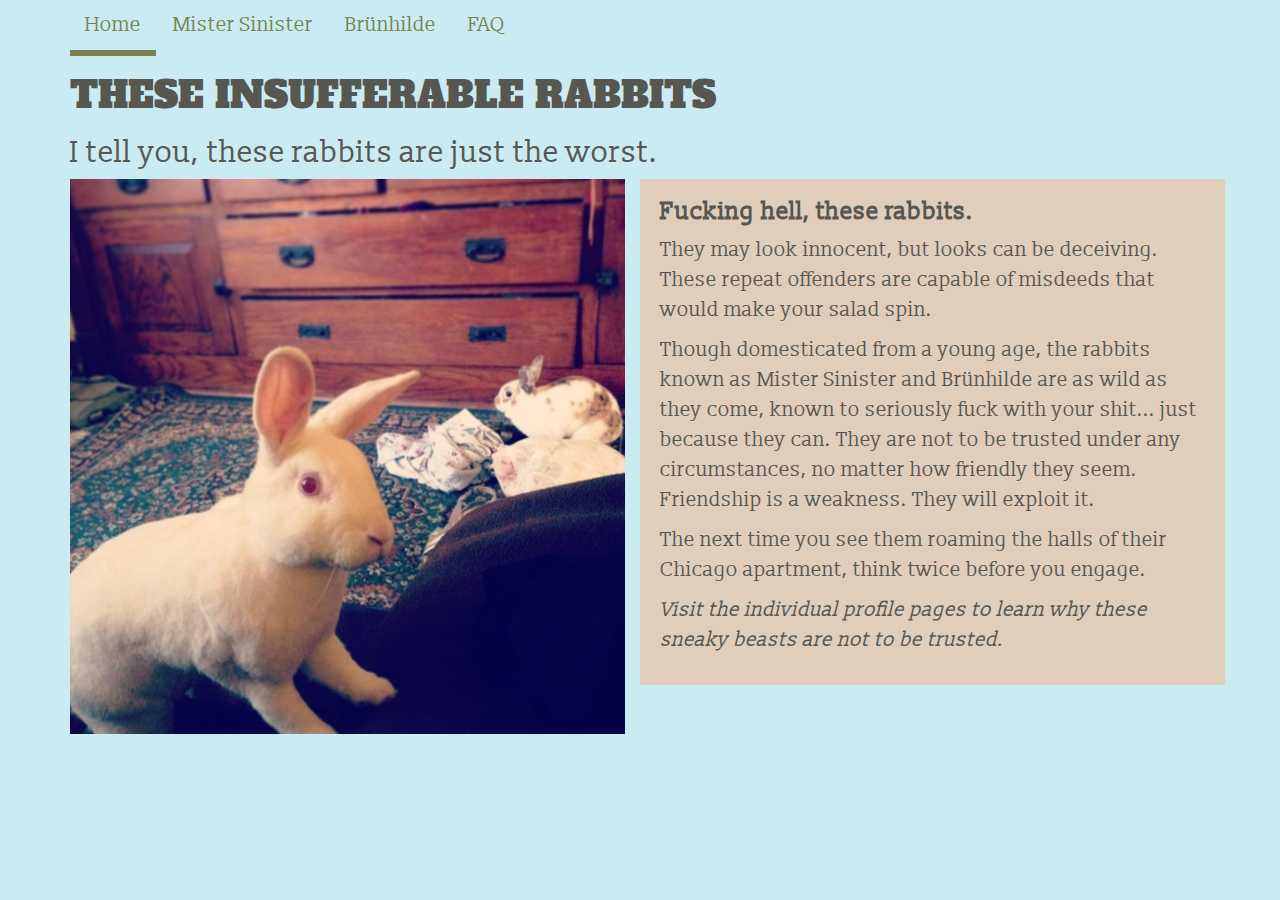
<file: index.html>
<!DOCTYPE html>
<html>
<head>
    <title>These Insufferable Rabbits</title>
    <meta charset="utf-8">
    <link rel="stylesheet" href="https://maxcdn.bootstrapcdn.com/bootstrap/3.3.2/css/bootstrap.min.css">
    <link href='http://fonts.googleapis.com/css?family=Slabo+13px' rel='stylesheet' type='text/css'>
    <link href='http://fonts.googleapis.com/css?family=Alfa+Slab+One' rel='stylesheet' type='text/css'>
    <link rel="stylesheet" type="text/css" href="/css/screen.css">

</head>
<body class="home">

<div class="container">
    <nav>
        <ul class="nav nav-pills">
            <li class="home-link"><a href="index.html">Home</a></li>
            <li class="sinister-link"><a href="sinister.html">Mister Sinister</a></li>
            <li class="hildy-link"><a href="brunhilde.html">Brünhilde</a></li>
            <li class="faq-link"><a href="faq.html">FAQ</a></li>
        </ul>
    </nav>
    <h1>These Insufferable Rabbits</h1>
    <h2>I tell you, these rabbits are just the worst.</h2>

    <div class="row">
        <img src="/img/causing-trouble.jpg" alt="We're here to cause trouble" class="col-sm-6">
        <div class="col-sm-6 text-box">
            <h3>Fucking hell, these rabbits.</h3>

            <p>They may look innocent, but looks can be deceiving. These repeat offenders are capable of misdeeds that would make your salad spin.</p>

            <p>Though domesticated from a young age, the rabbits known as Mister Sinister and Brünhilde are as wild as they come, known to seriously fuck with your shit... just because they can. They are not to be trusted under any circumstances, no matter how friendly they seem. Friendship is a weakness. They will exploit it.</p>

            <p>The next time you see them roaming the halls of their Chicago apartment, think twice before you engage.</p>

            <p><i>Visit the individual profile pages to learn why these sneaky beasts are not to be trusted.</i></p>
        </div>
    </div>


</div>

</body>
</html>
</file>
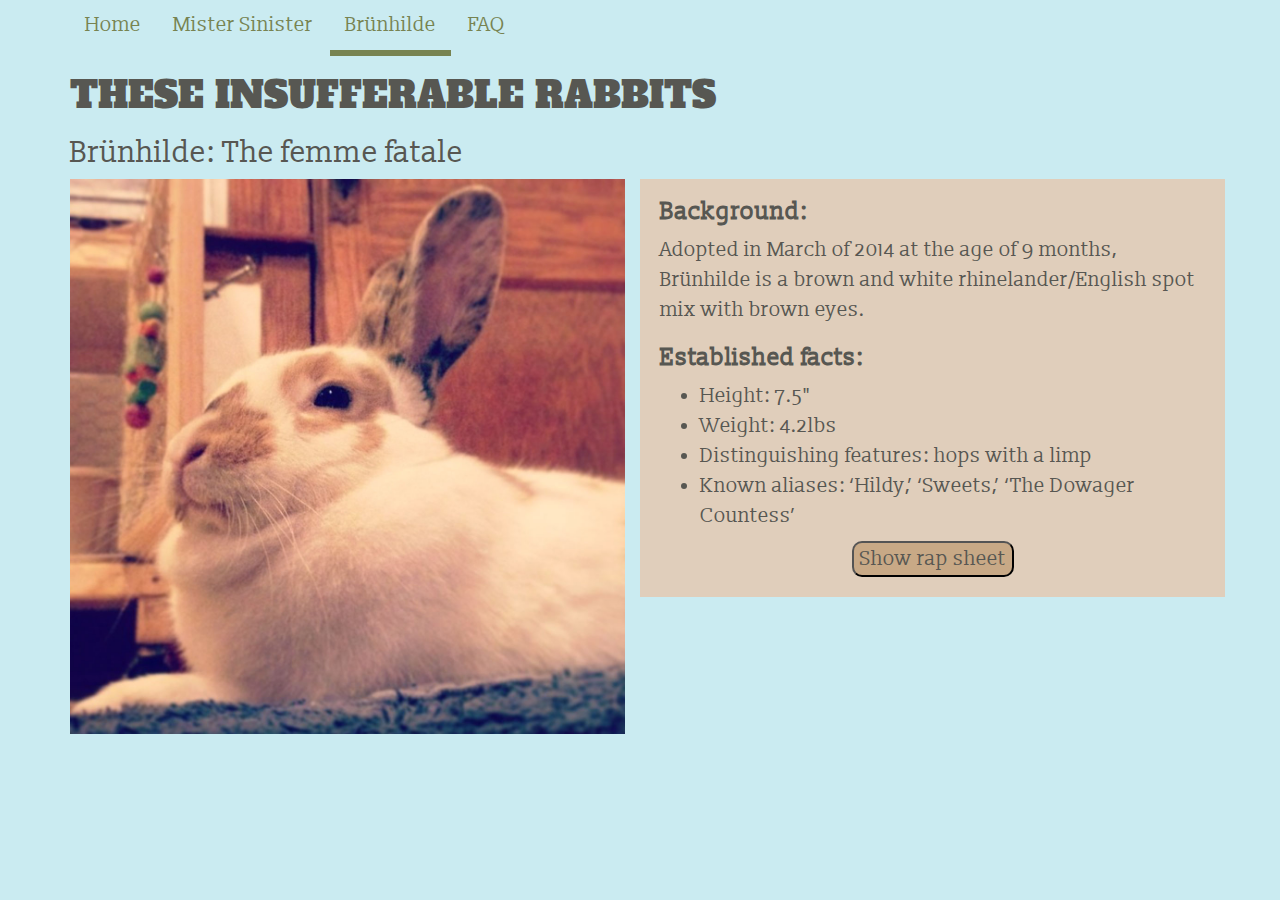
<file: brunhilde.html>
<!DOCTYPE html>
<html>
<head>
    <title>These Insufferable Rabbits: Brünhilde</title>
    <meta charset="utf-8">
    <script src="//code.jquery.com/jquery-2.1.1.min.js"></script>
    <link rel="stylesheet" href="https://maxcdn.bootstrapcdn.com/bootstrap/3.3.2/css/bootstrap.min.css">
    <link href='http://fonts.googleapis.com/css?family=Slabo+13px' rel='stylesheet' type='text/css'>
    <link href='http://fonts.googleapis.com/css?family=Alfa+Slab+One' rel='stylesheet' type='text/css'>
    <link rel="stylesheet" type="text/css" href="/css/screen.css">

</head>
<body class="hildy">

<div class="container">
    <nav>
        <ul class="nav nav-pills">
            <li class="home-link"><a href="index.html">Home</a></li>
            <li class="sinister-link"><a href="sinister.html">Mister Sinister</a></li>
            <li class="hildy-link"><a href="brunhilde.html">Brünhilde</a></li>
            <li class="faq-link"><a href="faq.html">FAQ</a></li>
        </ul>
    </nav>
    <h1>These Insufferable Rabbits</h1>
    <h2>Brünhilde: The femme fatale</h2>

    <div id="content" class="row">
        <img src="/img/grumpy-hildy.jpg" alt="Hildy ain't got time for your shit" class="col-sm-6">
        <article class="col-sm-6 text-box">
            <h3>Background:</h3>
            <p>Adopted in March of 2014 at the age of 9 months, Brünhilde is a brown and white rhinelander/English spot mix with brown eyes.</p>

            <div class="bio">
                <h3>Established facts:</h3>
                <ul>
                    <li>Height: 7.5"</li>
                    <li>Weight: 4.2lbs</li>
                    <li>Distinguishing features: hops with a limp</li>
                    <li>Known aliases: &lsquo;Hildy,&rsquo; &lsquo;Sweets,&rsquo; &lsquo;The Dowager Countess&rsquo;</li>
                </ul>
                <button id="swap-rap">
                    Show rap sheet
                </button>
            </div>
            <div class="rap">
                <h3>Rap sheet:</h3>
                <ul>
                    <li>Digging up the litterboxes</li>
                    <li>Peeing on the kitchen floor</li>
                    <li>Wetting the bed</li>
                    <li>Going AWOL right before work</li>
                    <li>Picking fights with dogs</li>
                </ul>
                <h3>Chewing offenses:</h3>
                <ul>
                    <li>Couch upholstery</li>
                    <li>Shoelaces (3 pairs and counting)</li>
                    <li>Blankets</li>
                    <li>Towels</li>
                    <li>Pillows</li>
                </ul>
                <button id="swap-bio">
                    Show criminal bio
                </button>
            </div>

        </article>
    </div>


</div>
<script src="/scripts/scripts.js"></script>
</body>
</html>
</file>
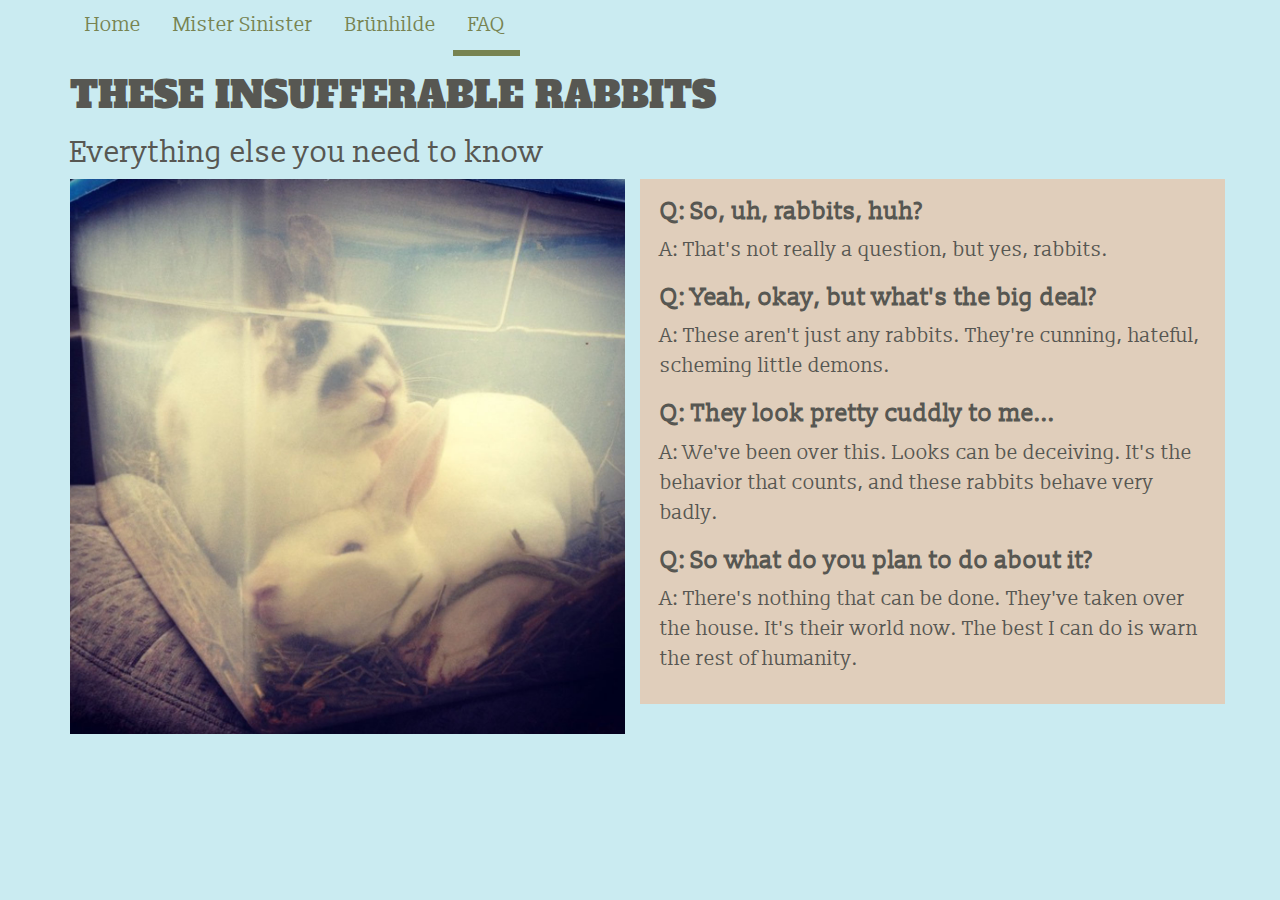
<file: faq.html>
<!DOCTYPE html>
<html>
<head>
    <title>These Insufferable Rabbits: FAQ</title>
    <meta charset="utf-8">
    <link rel="stylesheet" href="https://maxcdn.bootstrapcdn.com/bootstrap/3.3.2/css/bootstrap.min.css">
    <link href='http://fonts.googleapis.com/css?family=Slabo+13px' rel='stylesheet' type='text/css'>
    <link href='http://fonts.googleapis.com/css?family=Alfa+Slab+One' rel='stylesheet' type='text/css'>
    <link rel="stylesheet" type="text/css" href="/css/screen.css">

</head>
<body class="faq">

<div class="container">
    <nav>
        <ul class="nav nav-pills">
            <li class="home-link"><a href="index.html">Home</a></li>
            <li class="sinister-link"><a href="sinister.html">Mister Sinister</a></li>
            <li class="hildy-link"><a href="brunhilde.html">Brünhilde</a></li>
            <li class="faq-link"><a href="faq.html">FAQ</a></li>
        </ul>
    </nav>
    <h1>These Insufferable Rabbits</h1>
    <h2>Everything else you need to know</h2>

    <div class="row">
        <img src="/img/locked-down.jpg" alt="Locked up, the way rabbits ought to be" class="col-sm-6">
        <div class="col-sm-6 text-box">
            <h3>Q: So, uh, rabbits, huh?</h3>
            <p>A: That's not really a question, but yes, rabbits.</p>

            <h3>Q: Yeah, okay, but what's the big deal?</h3>
            <p>A: These aren't just any rabbits. They're cunning, hateful, scheming little demons.</p>

            <h3>Q: They look pretty cuddly to me...</h3>
            <p>A: We've been over this. Looks can be deceiving. It's the behavior that counts, and these rabbits behave very badly.</p>

            <h3>Q: So what do you plan to do about it?</h3>
            <p>A: There's nothing that can be done. They've taken over the house. It's their world now. The best I can do is warn the rest of humanity.</p>
        </div>
    </div>


</div>

</body>
</html>
</file>
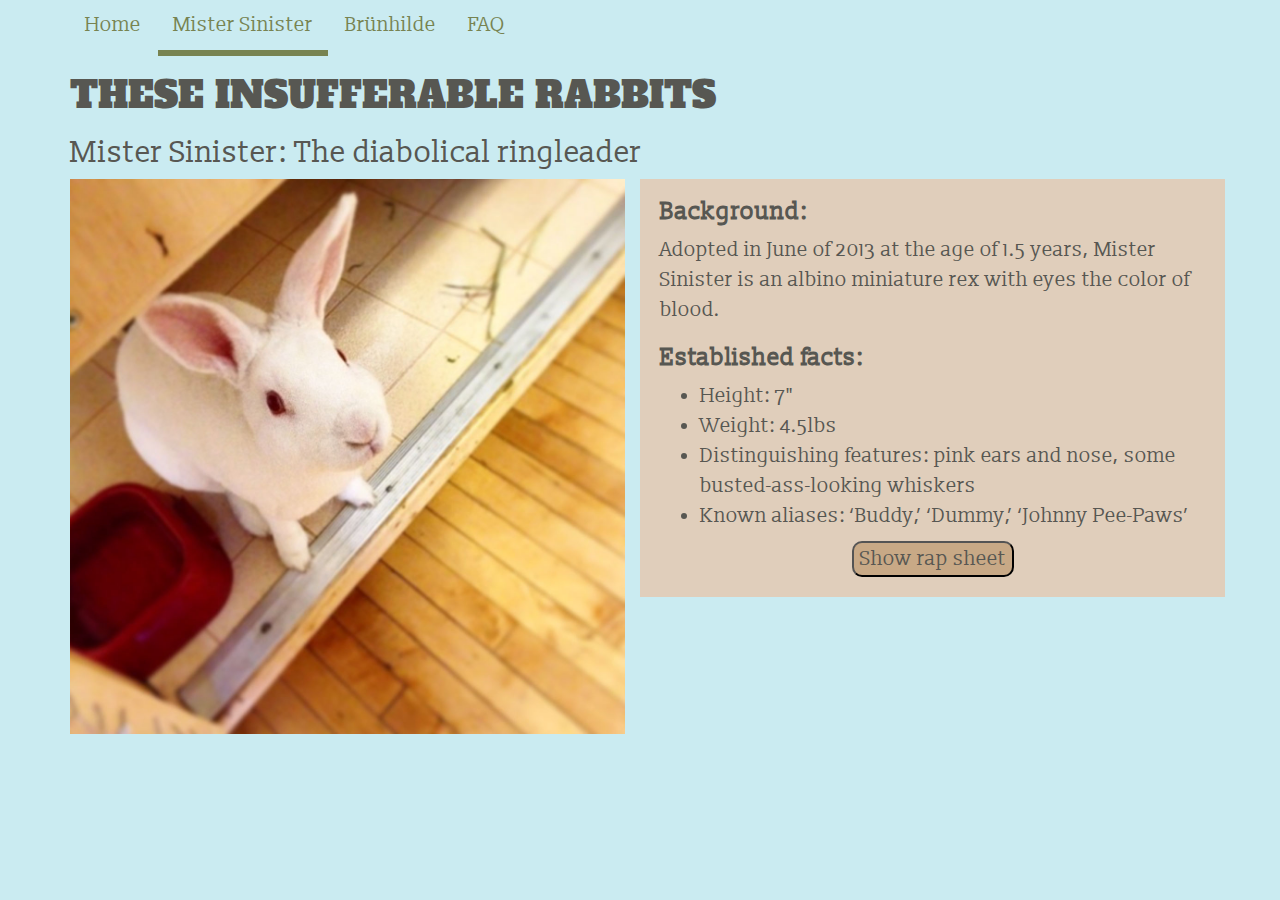
<file: sinister.html>
<!DOCTYPE html>
<html>
<head>
    <title>These Insufferable Rabbits: Mister Sinister</title>
    <meta charset="utf-8">
    <script src="//code.jquery.com/jquery-2.1.1.min.js"></script>
    <link rel="stylesheet" href="https://maxcdn.bootstrapcdn.com/bootstrap/3.3.2/css/bootstrap.min.css">
    <link href='http://fonts.googleapis.com/css?family=Slabo+13px' rel='stylesheet' type='text/css'>
    <link href='http://fonts.googleapis.com/css?family=Alfa+Slab+One' rel='stylesheet' type='text/css'>
    <link rel="stylesheet" type="text/css" href="/css/screen.css">

</head>
<body class="sinister">

<div class="container">
    <nav>
        <ul class="nav nav-pills">
            <li class="home-link"><a href="index.html">Home</a></li>
            <li class="sinister-link"><a href="sinister.html">Mister Sinister</a></li>
            <li class="hildy-link"><a href="brunhilde.html">Brünhilde</a></li>
            <li class="faq-link"><a href="faq.html">FAQ</a></li>
        </ul>
    </nav>
    <h1>These Insufferable Rabbits</h1>
    <h2>Mister Sinister: The diabolical ringleader</h2>

    <div id="content" class="row">
        <img src="/img/mr-s-looks-up.jpg" alt="Mister Sinister gazes out from his lair" class="col-sm-6">
        <article class="col-sm-6 text-box">
            <h3>Background:</h3>
            <p>Adopted in June of 2013 at the age of 1.5 years, Mister Sinister is an albino miniature rex with eyes the color of blood.</p>

            <div class="bio">
                <h3>Established facts:</h3>
                <ul>
                    <li>Height: 7"</li>
                    <li>Weight: 4.5lbs</li>
                    <li>Distinguishing features: pink ears and nose, some busted-ass-looking whiskers</li>
                    <li>Known aliases: &lsquo;Buddy,&rsquo; &lsquo;Dummy,&rsquo; &lsquo;Johnny Pee-Paws&rsquo;</li>
                </ul>
                <button id="swap-rap">
                    Show rap sheet
                </button>
            </div>
            <div class="rap">
                <h3>Rap sheet:</h3>
                <ul>
                    <li>Digging up the litterboxes</li>
                    <li>Peeing on the kitchen floor</li>
                    <li>Using the closet as a bathroom</li>
                    <li>Using the bathroom as a bathroom</li>
                    <li>Eating the oregano plant</li>
                    <li>Climbing into the trashcan (repeat offender)</li>
                </ul>
                <h3>Chewing offenses:</h3>
                <ul>
                    <li>Dress shoes (2 pairs and counting)</li>
                    <li>Headphones (4 pairs and counting)</li>
                    <li>Phone chargers (3 and counting)</li>
                    <li>Laptop chargers (2 and counting)</li>
                    <li>HDMI cable</li>
                </ul>
                <button id="swap-bio">
                    Show criminal bio
                </button>
            </div>
        </article>
    </div>


</div>
<script src="/scripts/scripts.js"></script>
</body>
</html>
</file>
<file: css/screen.css>
body {
  font-family: "Slabo 13px";
  font-size: 20px;
  line-height: 1.5;
  background: #CAEBF1;
  color: #575752; }

img {
  max-width: 100%; }

h1 {
  text-transform: uppercase;
  font-family: "Alfa Slab One"; }

h3 {
  font-weight: bold; }

nav li:hover {
  background: #CAEBF1; }
nav a {
  color: #778351; }
  nav a:hover {
    color: #A69887;
    background: #CAEBF1; }
  nav a:active {
    color: #D8C2A9; }

.home .home-link,
.sinister .sinister-link,
.hildy .hildy-link,
.faq .faq-link {
  border-bottom: 6px solid #778351; }

.rap {
  display: none; }

.text-box {
  background: #e0cebb;
  padding: 0 20px 20px;
  transition: all linear .5s; }

.swap .bio {
  display: none; }
.swap .rap {
  display: block; }
.swap .text-box {
  background: #bfc8a5;
  transition: all linear .5s; }

button {
  display: block;
  margin: auto;
  background: #c8a986;
  color: #575752;
  border-radius: 10px; }
</file>
